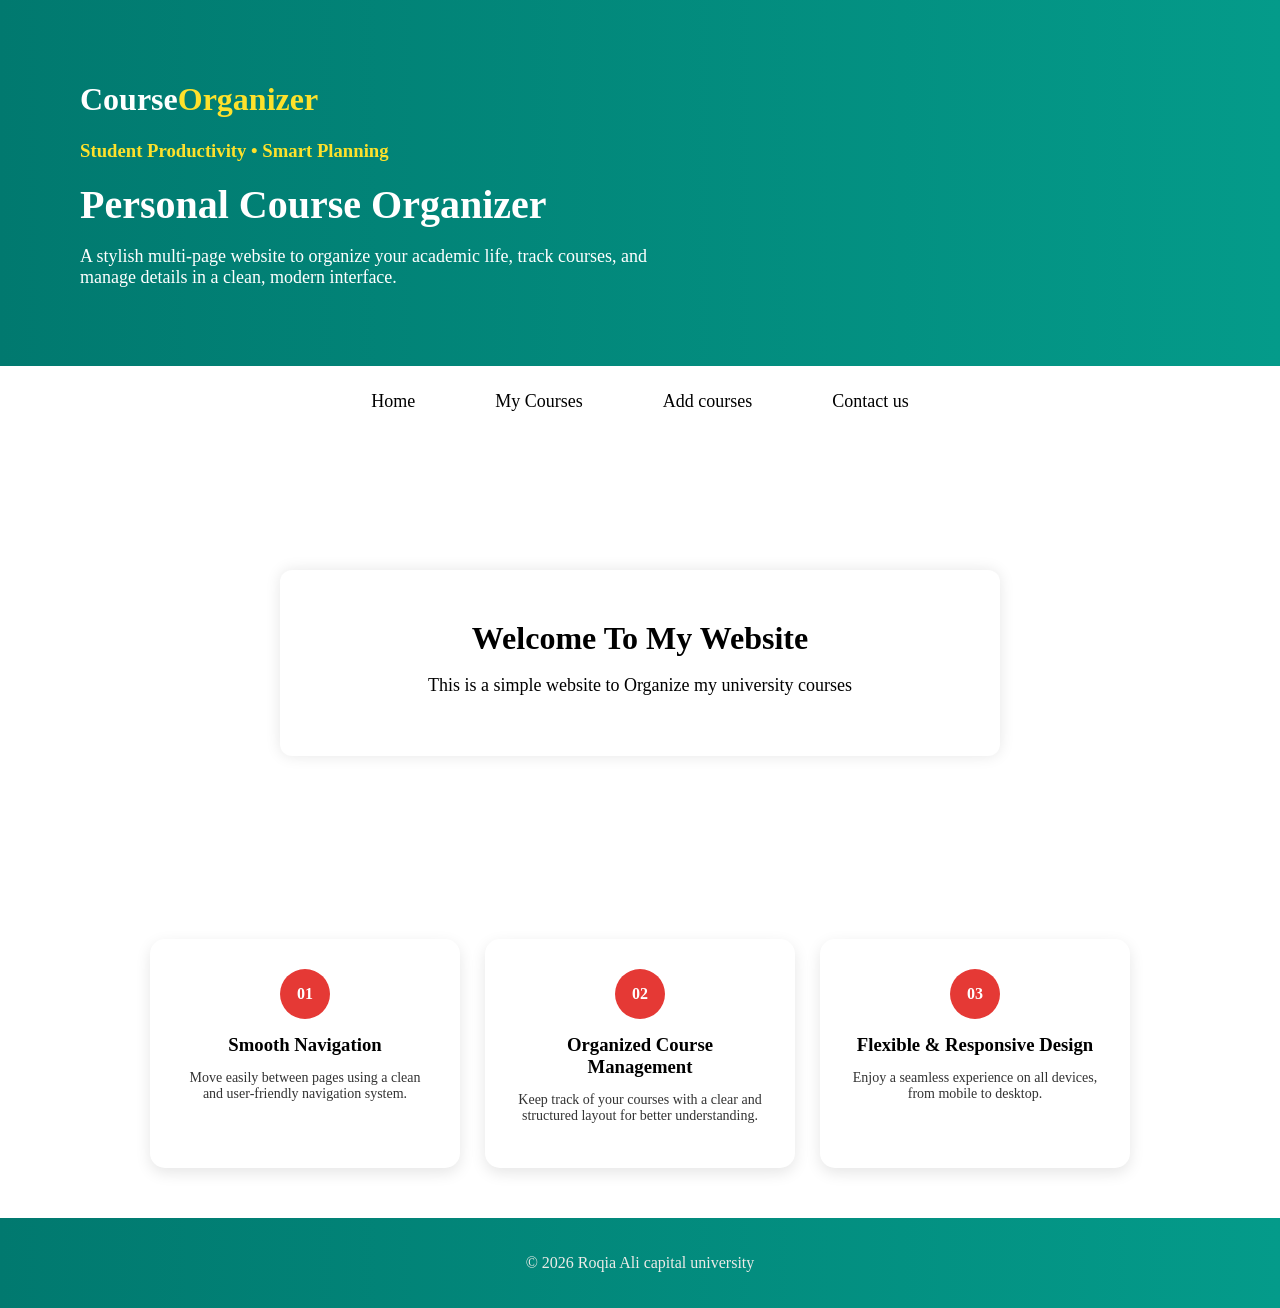
<file: index.html>
<!DOCTYPE html>
<html lang="en">
<head>
    <meta charset="UTF-8">
    <meta name="viewport" content="width=device-width, initial-scale=1.0">
    <title>Home</title>
    <link rel="stylesheet" href="css/style.css">
</head> 
<body>
    <div class="container">
        <header class="header">
            <h1 class="logo">
            Course<span>Organizer</span>
            </h1>
            <h3 class="small">
            Student Productivity • Smart Planning
            </h3> 
            <h1 class="title">
            Personal Course Organizer
            </h1>
            <p class="desc">
            A stylish multi-page website to organize your academic life,
            track courses, and manage details in a clean, modern interface.
            </p>
        </header>
        <div class="link">
            <nav>
                <a href="index.html"class="animate-me delay-1" >Home</a>
                <a href="My Courses.html" target="_blank" class="animate-me delay-2">My Courses</a>
                <a href="Add Courses.html" target="_blank" class="animate-me delay-3">Add courses</a>
                <a href="Contact Us.html" target="_blank" class="animate-me delay-4">Contact us</a>
            </nav>
         </div>   
        <main>
            <section>
                <div class="wel">
                    <h2> Welcome To My Website </h2>
                     <p>This is a simple website to Organize my university courses</p>
                </div>     
            </section>
            <section class="features">
                <div class="card">
                <div class="circle">01</div>
                    <h3>Smooth Navigation</h3>
                    <p>
                    Move easily between pages using a clean and user-friendly navigation system.
                    </p>
                </div>
                <div class="card">
                <div class="circle">02</div>
                    <h3>Organized Course Management</h3>
                    <p>
                    Keep track of your courses with a clear and structured layout for better understanding.
                    </p>
                </div>
                <div class="card">
                <div class="circle">03</div>
                    <h3>Flexible & Responsive Design</h3>
                    <p>
                    Enjoy a seamless experience on all devices, from mobile to desktop.
                    </p>
                </div>     
            </section>
        </main>                 
        <div class="last">
            <footer>
                <p>© 2026 Roqia Ali capital university </p>
            </footer>
        </div>
    </div>  
</body>
</html>
</file>
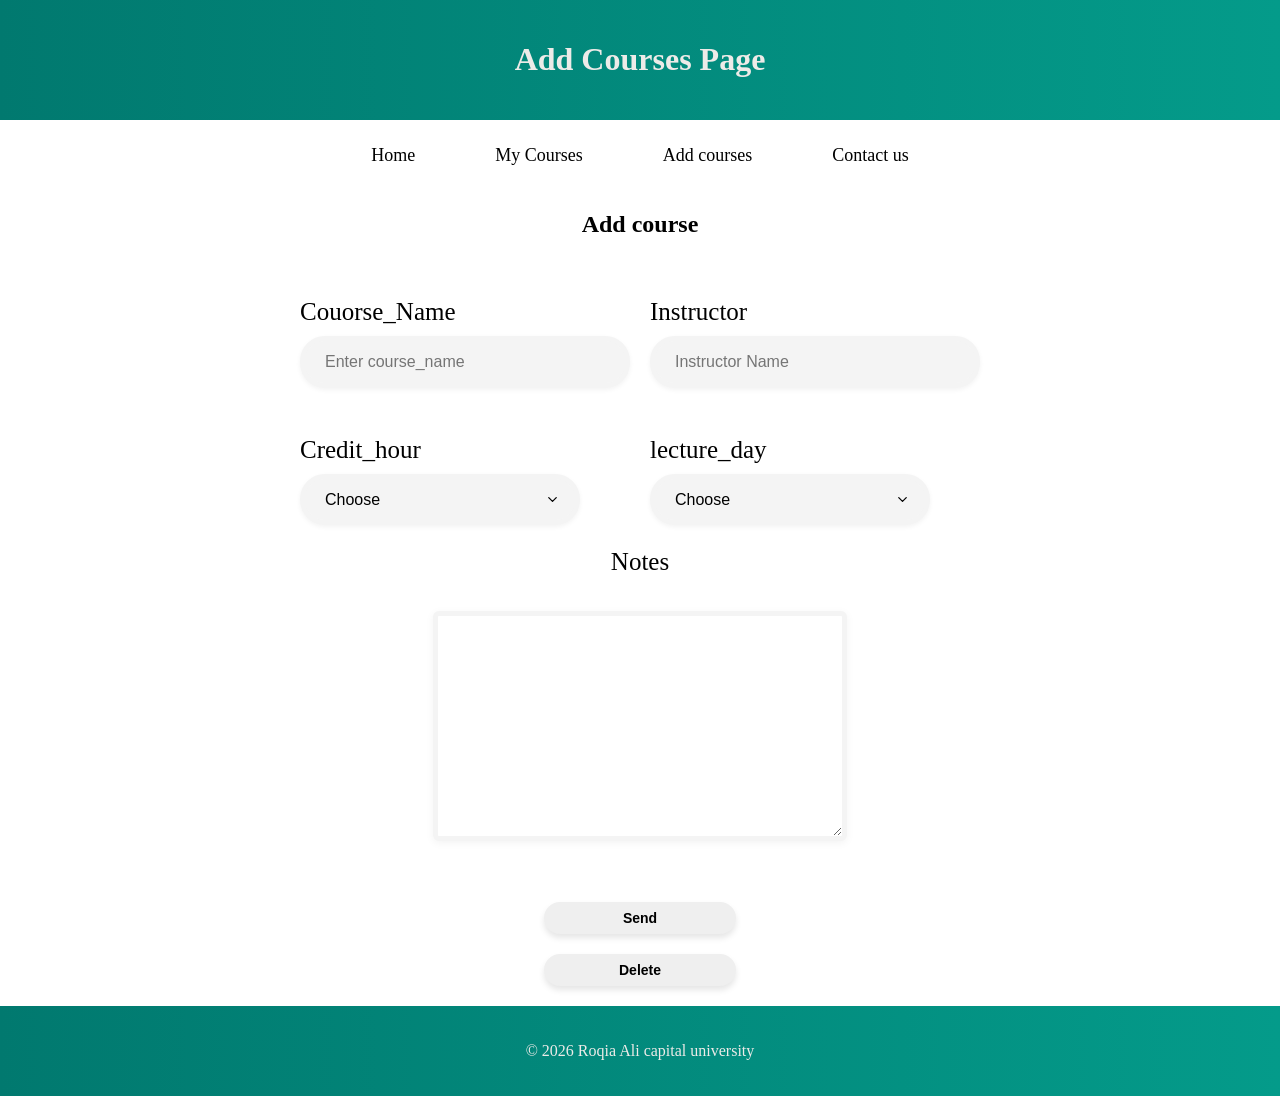
<file: Add Courses.html>
<!DOCTYPE html>
<html lang="en">
<head>
    <meta charset="UTF-8">
    <meta name="viewport" content="width=device-width, initial-scale=1.0">
    <title>Add Course</title>
    <link rel="stylesheet" href="css/style.css">
</head> 
<body>
    <div class="container">
        <div class="first">
            <header> 
                <h1>Add Courses Page</h1>   
            </header>
        </div>
        <div class="link">
            <nav>
                <a href="index.html" target ="_blank" class="animate-me delay-1">Home</a>
                <a href="My Courses.html" target="_blank" class="animate-me delay-2">My Courses</a>
                <a href="Add Courses.html" class="animate-me delay-3">Add courses</a>
                <a href="Contact Us.html" target="_blank" class="animate-me delay-4">Contact us</a>
            </nav>
        </div>
        <main>
            <section>
                <div class="add">
                    <h2>Add course</h2>
                </div>
                <div class="animate-me delay-1">
                    <form>
                        <div class="for">
                        <div>
                            <label for="course_name" class="la">Couorse_Name</label>
                            <input type="text"  id="course_name" placeholder="Enter course_name" required ><br><br>
                        </div>
                        <div>
                            <label for="instructor" class="la">Instructor</label>
                            <input type="text" id="instructor" placeholder="Instructor Name" required ><br><br>
                        </div>
                        <div>
                            <label for="Credit_hour" class="la">Credit_hour</label>
                            <select name="Credit_hour" id="Creditd_hour" required>
                                <option value="" disabled selected hidden>Choose</option>
                                <option value="1">One Hour</option>
                                <option value="2">Two Hours</option>
                                <option value="3">Three Hours</option>
                            </select><br><br>
                        </div>
                        <div>    
                            <label for="lecture_day" class="la">lecture_day</label>
                            <select name="lecture_day" id="lecture_day" required>
                                <option value="" disabled selected hidden>Choose</option>
                                <option value="saturday">Saturday</option>
                                <option value="sunday">Sunday</option>
                                <option value="monday">Monday</option>
                                <option value="tuesday">Tuesday</option>
                                <option value="wednesday">Wednesday</option>
                                <option value="Thursday">Thursday</option>
                            </select><br><br>
                        </div>
                        </div>
                        <div class="not">
                            <label>Notes</label><br><br>
                            <textarea></textarea><br><br>
                        </div>
                            <button type="submit" class="cta">Send</button>
                            <button type="reset" class="cta">Delete</button>
                    </form>
                </div>    
            </section>
        </main>
        <footer>
            <div class="last">
               <p>© 2026 Roqia Ali capital university</p>
            </div>
        </footer>
    </div>    
</body>
</html>
</file>
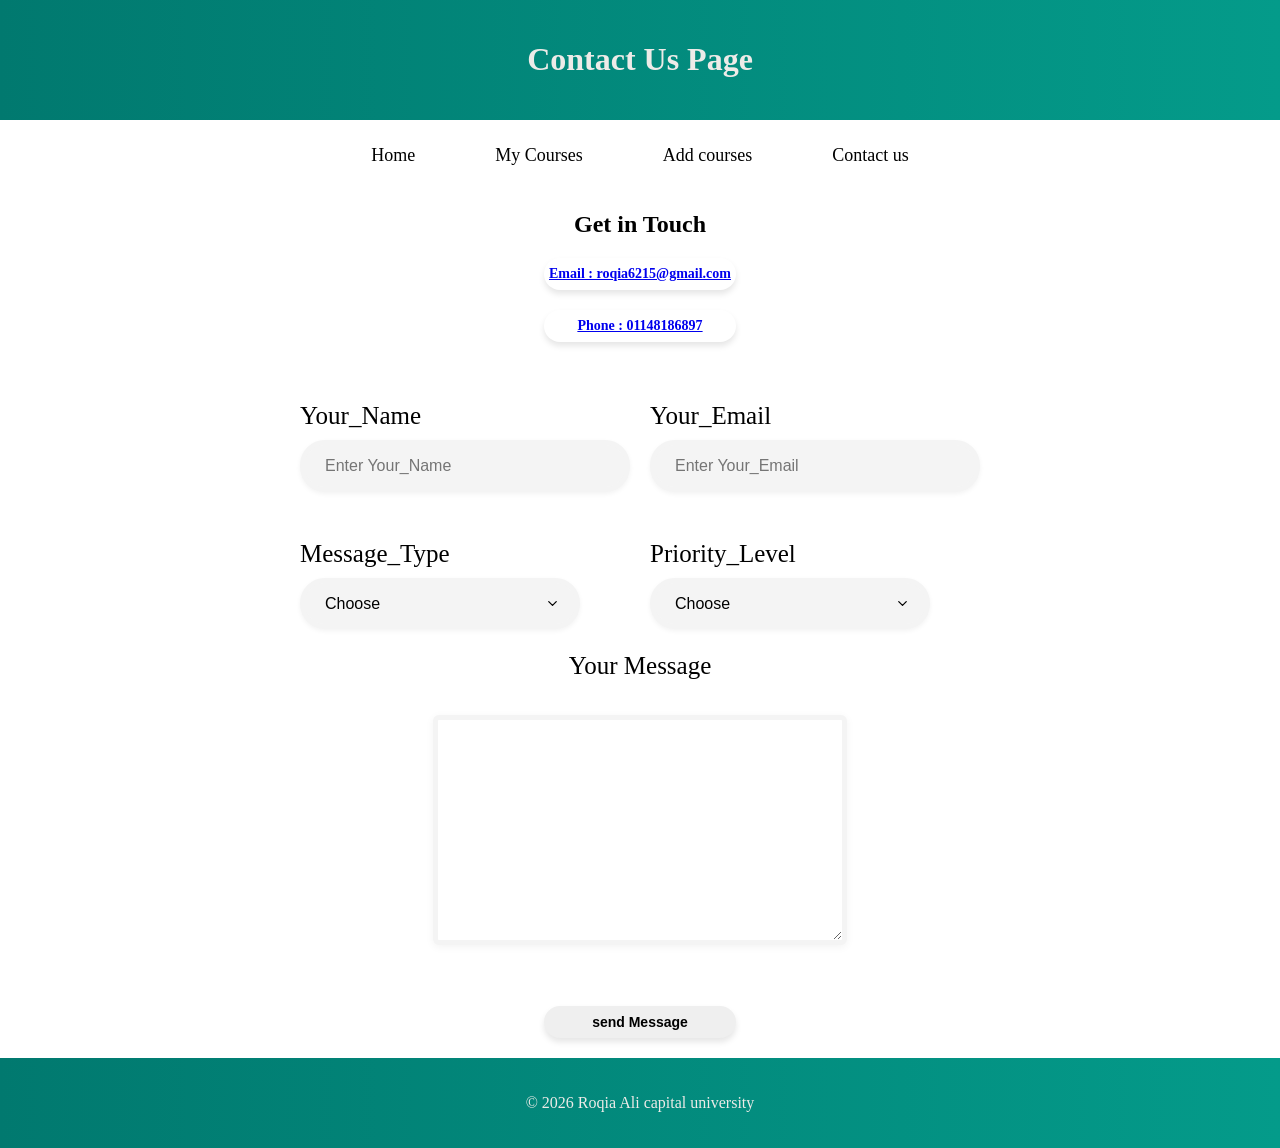
<file: Contact Us.html>
<!DOCTYPE html>
<html lang="en">
<head>
    <meta charset="UTF-8">
    <meta name="viewport" content="width=device-width, initial-scale=1.0">
    <title>Contact US</title>
    <link rel="stylesheet" href="css/style.css">
</head> 
<body>
    <div class="container">
        <div class="first">
            <header> 
                <h1>Contact Us Page</h1>
            </header>
        </div>
        <div class="link">
            <nav>
                <a href="index.html" target="_blank" class="animate-me delay-1">Home</a>
                <a href="My Courses.html" target="_blank" class="animate-me delay-2">My Courses</a>
                <a href="Add Courses.html" target="_blank" class="animate-me delay-3">Add courses</a>
                <a href="Contact Us.html" class="animate-me delay-4">Contact us</a>
            </nav>
        </div>
        <main>
            <section>
                <div class="animate-me delay-1">    
                <div class="get">
                    <h2>Get in Touch</h2>
                    <a href="mailto:roqia6215@gmail.com"class="p">Email : roqia6215@gmail.com</a> 
                    <a href="tel:+01148186897" class="p">Phone : 01148186897</a>
                </div>    
                </div>
                <div class="animate-me delay-2">
                <form>
                    <div class="form">
                    <div>
                        <label for="Your_Name">Your_Name</label>
                        <input type="text" placeholder="Enter Your_Name" id="Your_Name" required><br><br>
                    </div>
                    <div>
                        <label for="Your_Email">Your_Email</label>
                        <input type="email" placeholder="Enter Your_Email" id="Your_Email" required><br><br>
                    </div>
                    <div>
                        <label for="message">Message_Type</label>
                        <select name="Message" id="Message" required>
                            <option value="" disabled selected hidden>Choose</option>
                            <option>General Question</option>
                            <option>Course Help</option>
                            <option>Complaint</option>
                            <option>suggestion</option>
                        </select><br><br>
                    </div>
                    <div>
                        <label for="Priority">Priority_Level</label>
                        <select name="Priority" id="Priority" required>
                            <option value="" disabled selected hidden>Choose</option>
                            <option>Low</option>
                            <option>Medium</option>
                            <option>High</option> 
                        </select><br><br>
                    </div>    
                    </div>
                    <div class="not">
                        <label>Your Message</label><br><br>
                        <textarea required></textarea><br><br>
                    </div> 
                        <button type="submit" class="cta">send Message</button>              
                </form>
        </div>    
        </section> 
    </main>
    <footer>
            <div class="last">
                <p>© 2026 Roqia Ali capital university</p>
            </div>
        </footer>
    </div>
</body>
</html>
</file>
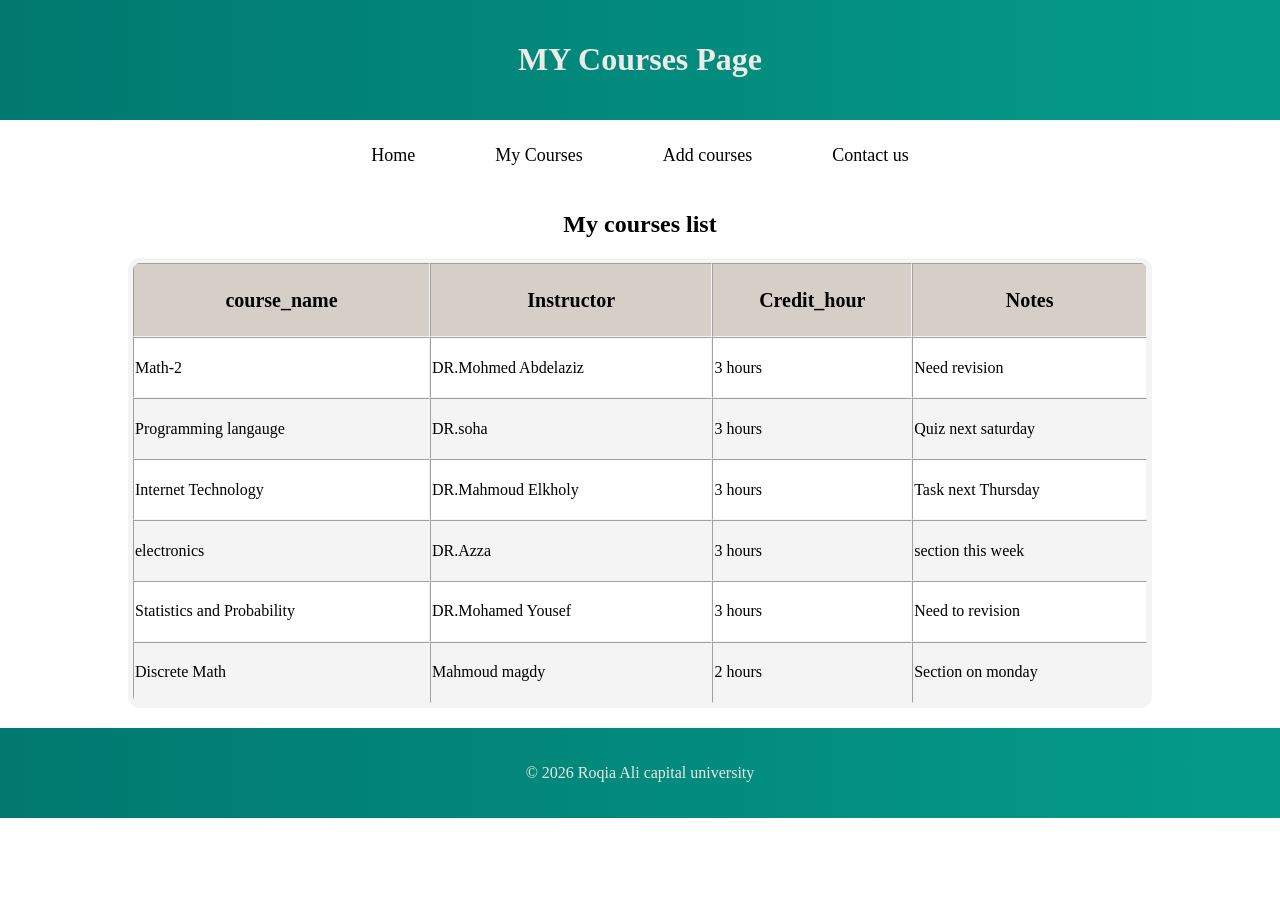
<file: My Courses.html>
<!DOCTYPE html>
<html lang="en">
<head>
    <meta charset="UTF-8">
    <meta name="viewport" content="width=device-width, initial-scale=1.0">
    <title>My Courses</title>
    <link rel="stylesheet" href="css/style.css">
</head> 
<body>
    <div class="container">

        <div class="first">
            <header> 
                <h1>MY Courses Page</h1>
            </header>
        </div>
        <div class="link">
            <nav>
                <a href="index.html" target ="_blank" class="animate-me delay-1">Home</a>
                <a href="My Courses.html" class="animate-me delay-2">My Courses</a>
                <a href="Add Courses.html" target="_blank" class="animate-me delay-3">Add courses</a>
                <a href="Contact Us.html" target="_blank" class="animate-me delay-4">Contact us</a>
            </nav>
        </div>
        <main>
            <section>
                <div class="me">
                    <h2>My courses list</h2>
                </div>
                <div class="main-page-content animate-me delay-1">
                    <table border="9">
                        <div class="row">    
                            <tr>
                                <th>course_name</th>
                                <th>Instructor</th>
                                <th>Credit_hour</th>
                                <th>Notes</th>                       
                            </tr>
                        </div> 
                        <div>                      
                            <tr class="col1">
                                <td>Math-2</td>                        
                                <td>DR.Mohmed Abdelaziz</td>
                                <td>3 hours</td>
                                <td>Need revision</td>
                            </tr>  
                        </div>
                        <div>    
                            <tr class="col2">
                                <td>Programming langauge</td>
                                <td>DR.soha</td>
                                <td>3 hours</td>
                                <td>Quiz next saturday</td>
                            </tr>
                        </div>
                        <div >
                            <tr class="col3">
                                <td>Internet Technology</td>
                                <td>DR.Mahmoud Elkholy</td>
                                <td>3 hours</td>
                                <td>Task next Thursday</td>
                            </tr>
                        </div>
                        <div>
                            <tr class="col4">
                                <td>electronics</td>
                                <td>DR.Azza</td>
                                <td>3 hours</td>
                                <td>section this week</td>
                            </tr>
                       </div>
                       <div class="col5">
                            <tr class="col5">
                                <td>Statistics and Probability</td>
                                <td>DR.Mohamed Yousef</td>
                                <td>3 hours</td>
                                <td>Need to revision</td>
                            </tr>
                        </div> 
                        <div class="col6">   
                            <tr class="col6">
                                <td>Discrete Math</td>
                                <td>Mahmoud magdy</td>
                                <td>2 hours</td>
                                <td>Section on monday</td>
                            </tr>
                        </div>
                    </table>
                </div>    
            </section>
        </main>
        <footer>
            <div class="last">
                <p>© 2026 Roqia Ali capital university</p>
            </div>
        </footer>
    </div>    
</body>
</html>
</file>
<file: css/style.css>
.last,.first{
    text-align: center;
    padding: 20px;
    background-image:linear-gradient(to right, #01796F, #049b8a);
    color: hsl(36, 12%, 92%) ;
}
.header{
    background: linear-gradient(to right, #01796F, #049b8a);
    color: white;
    padding: 60px 80px;
    text-align: left;
    justify-content: space-between;
    align-items: center;
}
.logo span {
    color: #FEE12B;
}

.small {
    color: #FEE12B;
    margin-top: 10px;
}

.title {
    font-size: 40px;
    margin: 15px 0;
}

.desc {
    font-size: 18px;
    max-width: 600px;
}
nav {
    display: flex;
    justify-content:center;
    gap: 40px;
    background:rgb(255, 255, 255 );
    padding: 15px;
}
nav a {
    color: black;
    text-decoration: none;
    padding: 10px 20px;
    border-radius: 8px;
    transition: 0.3s;
    background: transparent; 
    font-size: 18px;
}
nav a:hover {
    background:#D6CFC7;
    transform: scale(1.1);
}
.wel{
    text-align: center;
    padding: 40px;
    background:white;
    color:black;
    width: 50%;
    margin: 133px auto;
    border-radius: 12px;
    box-shadow: 0 0 15px rgba(0, 0, 0, 0.1);
}
.wel h2{
    font-size: 32px;
    margin: 10px;
}
.wel p{
    font-size: 18px;
    margin-bottom: 20px;
}
.features {
    display: flex;
    justify-content: center;
    gap: 25px;
    padding: 50px;
}
.card {
    padding: 30px;
    width: 250px;
    border-radius: 15px;
    text-align: center;
    box-shadow: 0 5px 15px rgba(0,0,0,0.1);
}
.circle {
    background: #e53935;
    color: white;
    width: 50px;
    height: 50px;
    border-radius: 50%;

    display: flex;
    align-items: center;
    justify-content: center;

    margin: 0 auto 15px;
    font-weight: bold;
}
.card h3 {
    margin: 10px 0;
}
.card p {
    font-size: 14px;
    color: #333;
}
.card:hover {
     background:#D6CFC7;
    transform: translateY(-2px);
    text-decoration: none;
    transition: 0.3s;
    transform: scale(1.1);   
}
body{
    display: flex;
    flex-direction: column;
    min-height: 100vh;
    margin: 0;
}
main{
    flex: 1;
}
.wel:hover{ 
    background:#D6CFC7;
    transform: translateY(-2px);
    text-decoration: none;
    transition: 0.3s;
    transform: scale(1.1);
}
.me{
    justify-content:center;
    text-align: center;
    color:black 
}
table{
    width: 80%;
    height: 50vh;
    margin: 20px auto;
    border-collapse: collapse;
    box-shadow: 0 4 8px rgba(0, 0, 0, 0.1);
    background-color: white;
    border-radius: 10px;
    border-collapse: separate; 
    border-spacing: 0; 
    border-radius: 12px; 
    border: 5px solid #f4f4f4; 
    overflow: hidden;
}
table:hover{
    box-shadow: 0 10px 20px rgba(0,  0,  0,  0.2);
    transform: scale(1.02);
    transition: 0.3s;
    text-decoration: none; 
    transform: translateY(-2px);
}
th{
    background: #D6CFC7;
    color: black;
    font-size: 20px;
}
.col2, .col4, .col6{
    background:#f4f4f4;
    color: black;
}
td{
    transition: all 0.3s ease;
    cursor: pointer;
}
td:hover {
    background-color: #d0cfcf; 
    color: #000;
}
.add{
    justify-content:center;
    text-align: center;
    color:black 
}
label{
    color: #000;
    font-size: 25px;
}
.for,.form {
    display: grid;
    grid-template-columns: 1fr 1fr; /* عمودين */
    gap: 20px;
    width: 50%;
    margin: 60px auto;
    justify-content: center;
}
.not {
    grid-column: span 2;
    justify-content: center;
    text-align: center;
    font-size: 30px;
    margin-top: -70px;
}
.for-grid div,
.form-grid div {
    display: flex;
    flex-direction: column;
}
textarea {
    padding: 10px;
    border-radius: 6px;
    border: 5px solid #f4f4f4;
    height: 200px;
    width: 30%;
    box-shadow: 0 2px 8px rgba(0, 0, 0, 0.05);
    transition: all 0.3s ease;
}
textarea:hover{
    background-color: white; 
    transform: translateY(-10px) scale(1.05);
    box-shadow: 0 15px 30px rgba(0, 0, 0, 0.15)
}
/* 1. تنسيق أساسي لكل خانات الإدخال والقوائم المنسدلة */
input[type="text"],
select,
input[type="email"] {
    width: 280px; /* جعل الخانات أكبر (مش صغيرة) */
    padding: 12px 20px; /* مسافة داخلية تخلي الكلام مريح (واسعة) */
    margin: 10px 0; /* مسافة خارجية بين الخانات */
    
    /* 2. جعل الحواف دائرية (Rounded) */
    border-radius: 25px; 
    
    /* 3. الخط والحدود (غير التخين) */
    border: 5px solid #f4f4f4; /* خط رفيع جداً ولونه هادي */
    font-size: 16px; /* تكبير خط الكتابة */
    
    /* 4. لون الخلفية الافتراضي (اختياري) */
    background-color: #f4f4f4;
    
    /* 5. أهم خطوة: Shadow خفيف جداً (افتراضي) */
    box-shadow: 0 2px 5px rgba(0,0,0,0.05);
    
    /* 6. جعل أي حركة ناعمة ومريحة للعين */
    transition: all 0.3s ease;
    
    /* لإلغاء أي تنسيق افتراضي للمتصفح (خاصة في select) */
    appearance: none;
    -webkit-appearance: none;
    -moz-appearance: none;
}

/* لتظبيط شكل السهم في الـ Select بعد ما ألغينا الافتراضي */
select {
    background-image: url("data:image/svg+xml;charset=UTF-8,%3csvg xmlns='http://www.w3.org/2000/svg' viewBox='0 0 24 24' fill='none' stroke='currentColor' stroke-width='2' stroke-linecap='round' stroke-linejoin='round'%3e%3cpolyline points='6 9 12 15 18 9'%3e%3c/polyline%3e%3c/svg%3e");
    background-repeat: no-repeat;
    background-position: right 15px center;
    background-size: 15px;
    padding-right: 40px; /* مسافة للسهم */
}

/* 7. التأثير لما الماوس ييجي عليها (Hover) */
input[type="text"]:hover,
select:hover ,
input[type="email"]:hover{
    /* "تطلع سيكا برة" - نستخدم transform لتكبير بسيط جداً */
    transform: scale(1.03); 
    
    /* نقوي الشادو عشان تبان إنها "قربت" */
    box-shadow: 0 8px 15px rgba(0,0,0,0.1);
    
    /* تغيير لون الحدود للون براند (اختياري - أزرق فاتح) */
    border-color: #f4f4f4;
}

/* 8. التأثير لما المستخدم يضغط جوه الخانة ويكتب (Focus) */
input[type="text"]:focus,
select:focus,
input[type="email"]:focus {
    outline: none; /* إلغاء الخط الأزرق الافتراضي البايخ */
    border-color: #f4f4f4; /* نفس لون الـ hover */
    background-color: #fff; /* خلفية بيضاء صريحة */
    
    /* تأكيد على التكبير والشادو */
    transform: scale(1.03);
    box-shadow: 0 8px 15px rgba(0,0,0,0.12);
}
.cta,.p{
    display: flex;
    justify-content: center; /* سنترة الزراير */
    align-items: center;
    gap: 15px; /* مسافة بين الزرارين */
    margin: 20px auto;
    width: 15%; /* تحديد عرض ثابت وصغير عشان ميبقوش معرضين */
    padding: 8px 0; /* طول مناسب مع عرض صغير */
    border-radius: 20px; /* حواف دائرية زي باقي التصميم */
    border: none;
    box-sizing: border-box;
    font-size: 14px;
    font-weight: bold;
    cursor: pointer;
    transition: all 0.3s ease; /* نعومة الحركة */
    box-shadow: 0 4px 6px rgba(0, 0, 0, 0.1);
}
.cta:hover,
.p:hover{
    background-color: white; 
    transform: translateY(-10px) scale(1.05);
    box-shadow: 0 15px 30px rgba(0, 0, 0, 0.15)
}
.get{
    justify-content: center;
    text-align: center;
}
/* 1. تعريف حركة الظهور من أسفل لأعلى */
@keyframes fadeInUp {
    from {
        opacity: 0;
        transform: translateY(40px); /* المسافة اللي بيطلع منها العنصر */
    }
    to {
        opacity: 1;
        transform: translateY(0);   /* مكانه الطبيعي */
    }
}

/* 2. الكلاس الأساسي (حطيه على أي عنصر عايزاه يتحرك) */
.animate-me {
    opacity: 0; /* بيبدأ مخفي */
    animation: fadeInUp 0.7s ease-out forwards; /* forwards بتثبت الحركة في نهايتها */
}

/* 3. كلاسات التوقيت (الـ Delays) - الترتيب اللي هيظهروا بيه */

/* يظهر الأول (مثلاً اللينك الأول أو عنوان الصفحة) */
.delay-1 {
    animation-delay: 0.2s;
}

/* يظهر التاني */
.delay-2 {
    animation-delay: 0.4s;
}

/* يظهر التالت (مثلاً الزراير) */
.delay-3 {
    animation-delay: 0.6s;
}

/* يظهر الرابع (مثلاً الجدول أو الفورم) */
.delay-4 {
    animation-delay: 0.8s;
}

/* كلاس إضافي لو عايزة الحركة تبقى أبطأ شوية لصفحات كاملة */
.slow-fade {
    animation-duration: 1.2s;
}
@media (max-width: 768px) {

    /* nav يتحول عمودي */
    .link nav {
        gap: 5px;
        align-items: center;
    }
    .link nav a{
        font-size: 12px;
    }

    /* cards تحت بعض */
    .features {
        flex-direction: column;
    }

    /* الجدول يصغر */
    table {
        font-size: 12px;
        .main-page-content {
             overflow-x: auto;
        }
    }
    .for ,.form{
        display: flex;
        flex-direction: column;
        gap: 10px;
    }

    /* الفورم يبقى مريح */
    input, select, textarea {
        flex-direction: column;
        font-size: 14px;
        width: 100%;
    }

    /* العناوين تبقى متوسطة */
    h1 {
        font-size: 22px;
    }

    h2 {
        font-size: 18px;
    }
}
</file>
